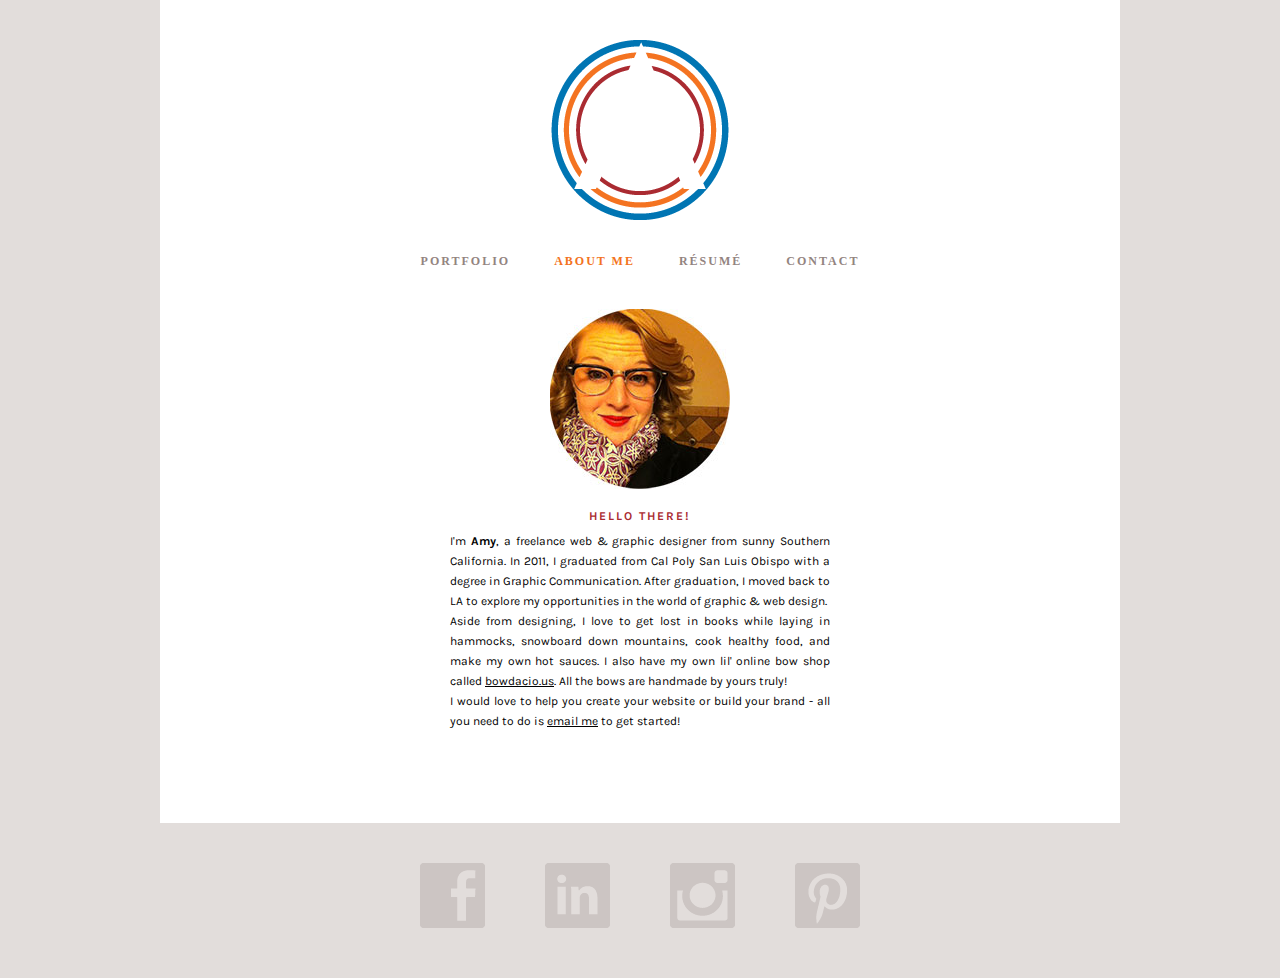
<file: about.html>
<!DOCTYPE html PUBLIC "-//W3C//DTD XHTML 1.0 Transitional//EN" "http://www.w3.org/TR/xhtml1/DTD/xhtml1-transitional.dtd">
<html xmlns="http://www.w3.org/1999/xhtml"><head>
<link href="style.css" rel="stylesheet" type="text/css">
<link href='http://fonts.googleapis.com/css?family=Karla:400,700' rel='stylesheet' type='text/css'>
<link rel="shortcut icon" href="ico/ice.ico">
<meta http-equiv="Content-Type" content="text/html; charset=UTF-8" />
<meta name="keywords" content="Graphic, Design, Web, Programmer, Art" />
<meta name="description" content="HI, I'm Amy, a web and graphic designer." />
<title>about a graphic designer named amy laun</title>
</head>

<body>

<div class="container">
  <div class="header"><a href="#"><img src="images/logo.png" alt="Amy Laun Design" width="180" height="180" style="margin:auto;"/></a> 
    <!-- end .header --></div>
  <div class="content">
  <div class="navbar"><!-- <a href="index.html">Home</a> -->
<a href="portfolio.html">Portfolio</a>
  <a href="#" class="active">About Me</a>
  <a href="resume.html">Résumé</a>
  <a href="contact.html">Contact</a>
  </div>
<div class="portimage">
</div>
<div class="maincopy">
    <h1>Hello There!</h1>
    <p>I'm <b>Amy</b>, a freelance web & graphic designer from sunny Southern California. In 2011, I graduated from Cal Poly San Luis Obispo with a degree in Graphic Communication. After graduation, I moved back to LA to explore my opportunities in the world of graphic & web design. <br />
Aside from designing, I love to get lost in books while laying in hammocks, snowboard down mountains, cook healthy food, and make my own hot sauces. I also have my own lil' online bow shop called <a href="http://www.bowdacio.us" target="_blank">bowdacio.us</a>. All the bows are handmade by yours truly!<br />
I would love to help you create your website or build your brand - all you need to do is <a href="mailto:amylaun@gmail.com"> email me</a> to get started!</p>
    </div>
    <!-- end .content --></div></div>
  <div class="footer">
  <ul id="navlist">
  <li class="ftlft" id="face"><a href="https://www.facebook.com/amy.laun" target="_blank"></a></li>
  <li class="ftlft" id="linked"><a href="http://www.linkedin.com/pub/amy-laun/1b/858/115/" target="_blank"></a></li>
  <li class="ftlft" id="insta"><a href="http://instagram.com/dandetiger" target="_blank"></a></li>
  <li class="ftlft" id="pin"><a href="http://www.pinterest.com/bowdaciously/" target="_blank"></a></li>
  </ul>
  
    <!-- end .footer --></div>
</body>
</html>
</file>
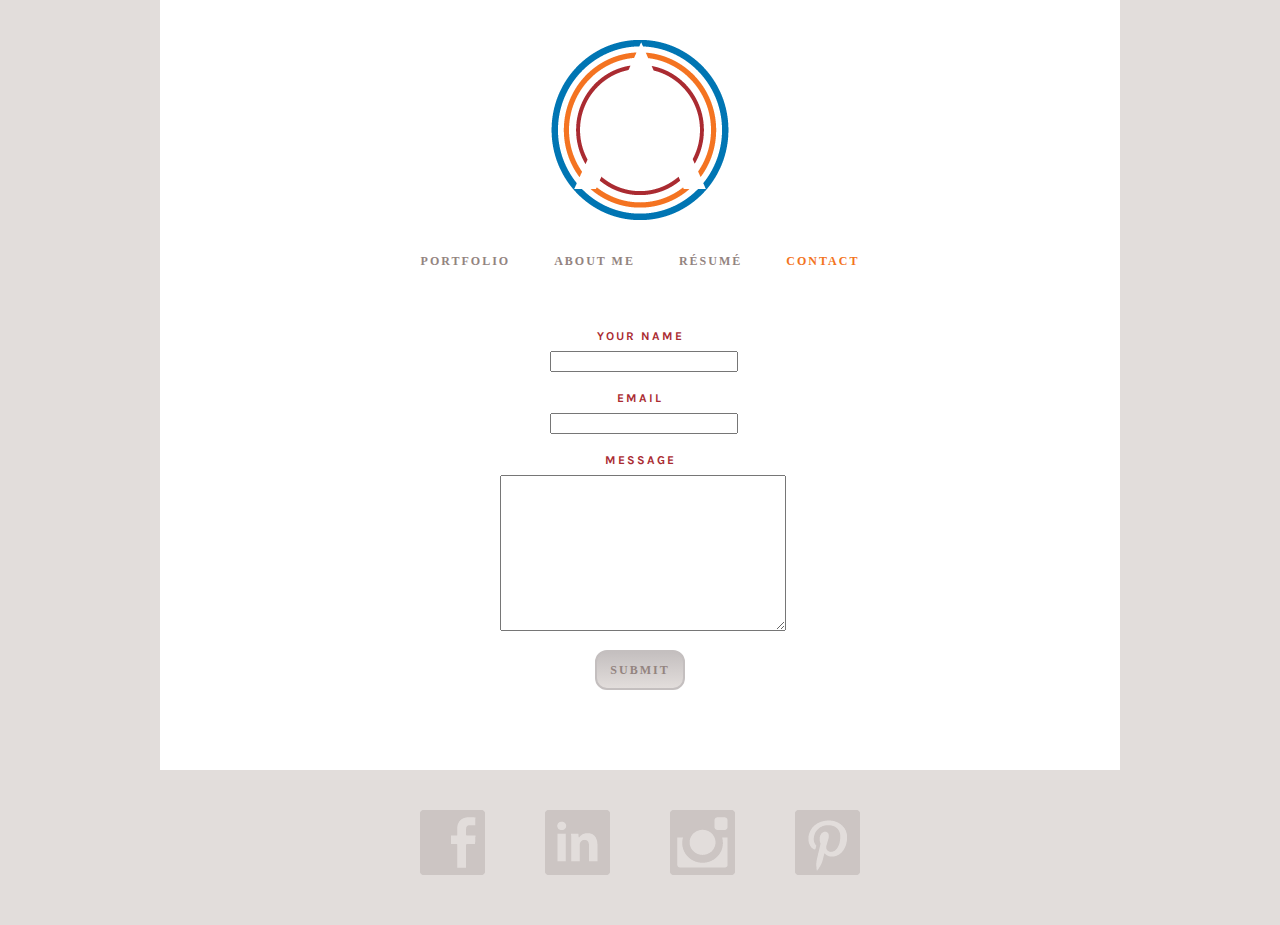
<file: contact.html>
<!DOCTYPE html PUBLIC "-//W3C//DTD XHTML 1.0 Transitional//EN" "http://www.w3.org/TR/xhtml1/DTD/xhtml1-transitional.dtd">
<html xmlns="http://www.w3.org/1999/xhtml"><head>
<link href="style.css" rel="stylesheet" type="text/css">
<link href='http://fonts.googleapis.com/css?family=Karla:400,700' rel='stylesheet' type='text/css'>
<link rel="shortcut icon" href="ico/ice.ico">
<meta http-equiv="Content-Type" content="text/html; charset=UTF-8" />
<meta name="keywords" content="Graphic, Design, Web, Programmer, Art" />
<meta name="description" content="HI, I'm Amy, a web and graphic designer." />
<title>contact a graphic designer named amy laun</title>
</head>

<body>

<div class="container">
  <div class="header"><a href="#"><img src="images/logo.png" alt="Amy Laun Design" width="180" height="180" style="margin:auto;"/></a> 
    <!-- end .header --></div>
  <div class="content">
  <div class="navbar"><!-- <a href="index.html">Home</a> -->
<a href="portfolio.html">Portfolio</a>
  <a href="about.html">About Me</a>
  <a href="resume.html">Résumé</a>
  <a href="#" class="active">Contact</a>
  </div>
<div class="maincopy">
<form method="post" name="contact_form" action="contact-form-handler.php">
<h1>Your Name</h1><input type="text" name="name" size="40"></br></br>
<h1>Email</h1><input type="text" name="email" size="40"></br></br>
<h1>Message</h1><textarea name="comment" rows="10" cols="40"></textarea></br></br>
<input type="submit" value="Submit" class="button">
</form> 
</div>
    <!-- end .content --></div></div>
  <div class="footer">
  <ul id="navlist">
  <li class="ftlft" id="face"><a href="https://www.facebook.com/amy.laun" target="_blank"></a></li>
  <li class="ftlft" id="linked"><a href="http://www.linkedin.com/pub/amy-laun/1b/858/115/" target="_blank"></a></li>
  <li class="ftlft" id="insta"><a href="http://instagram.com/dandetiger" target="_blank"></a></li>
  <li class="ftlft" id="pin"><a href="http://www.pinterest.com/bowdaciously/" target="_blank"></a></li>
  </ul>
  
    <!-- end .footer --></div>
</body>
</html>
</file>
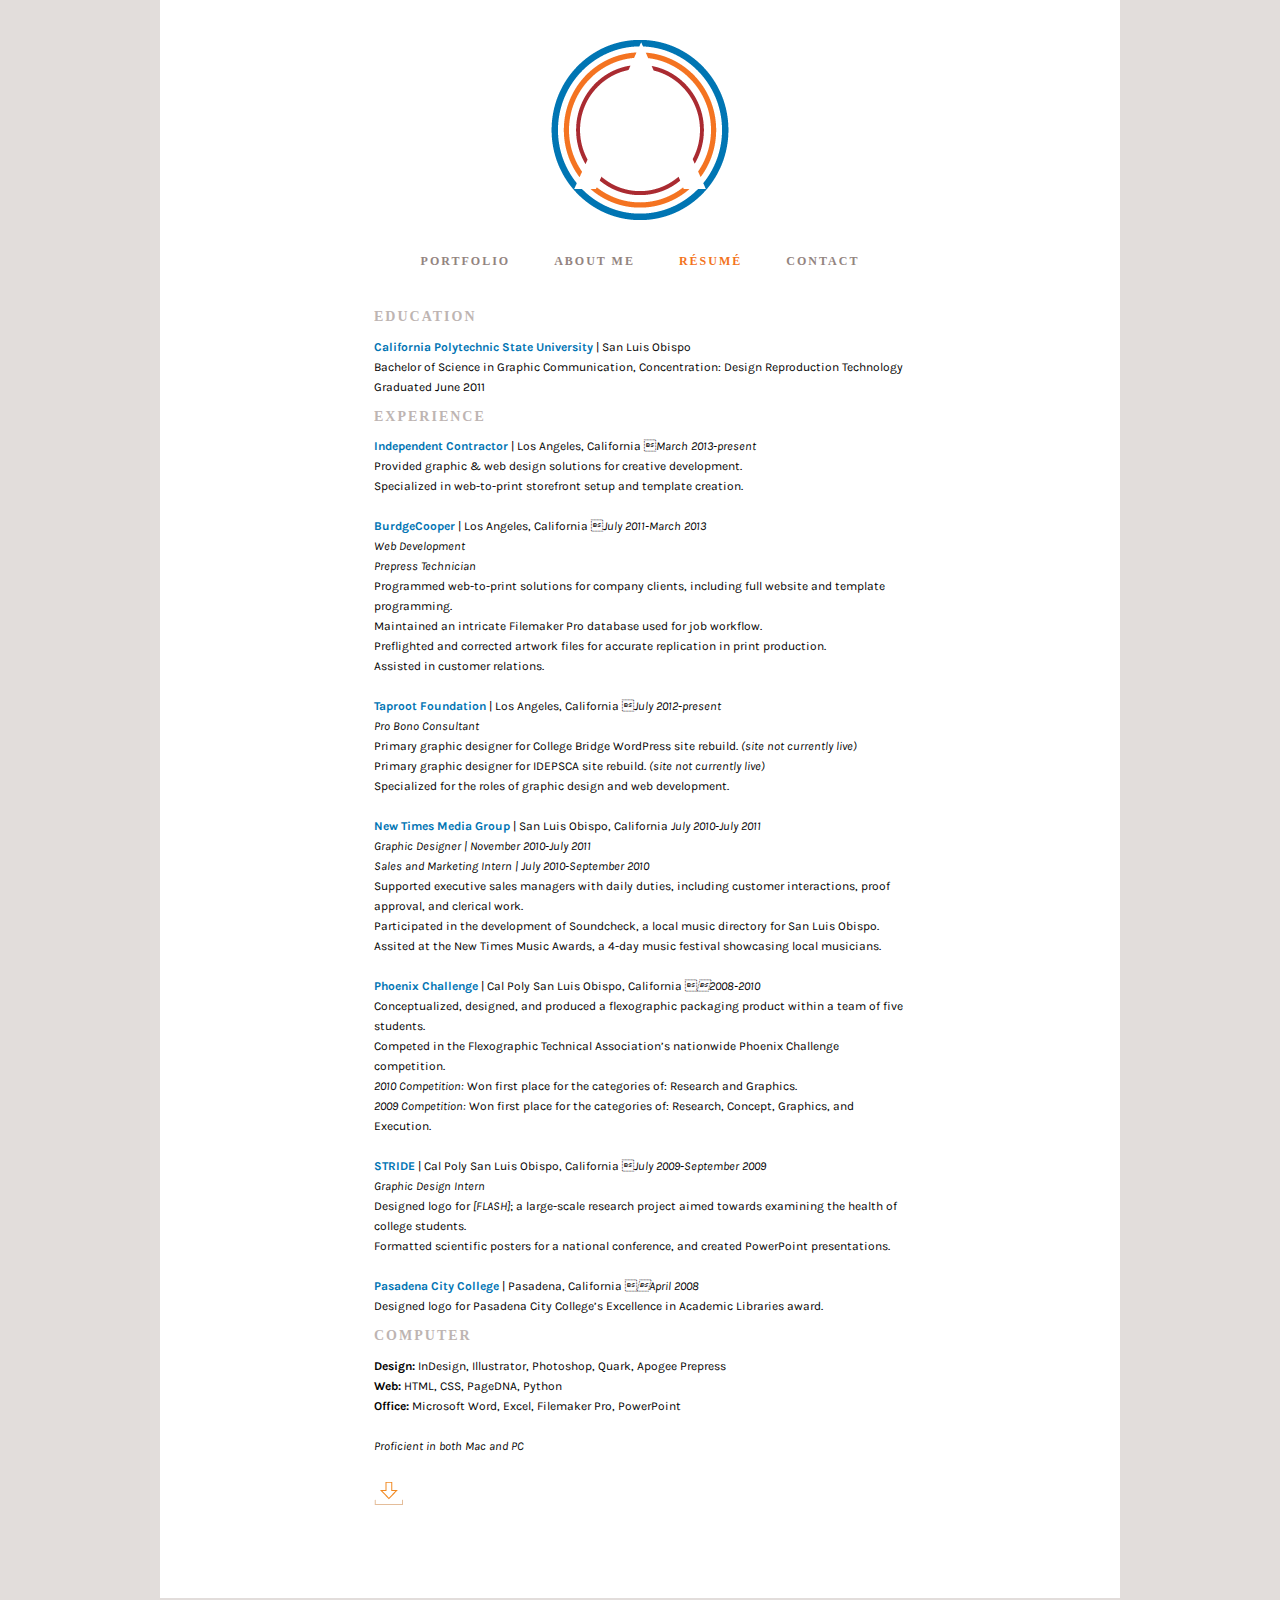
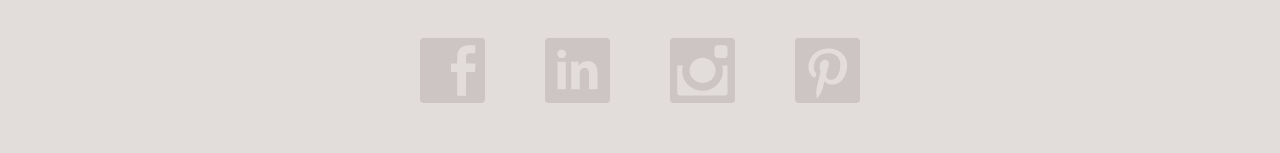
<file: resume.html>
<!DOCTYPE html PUBLIC "-//W3C//DTD XHTML 1.0 Transitional//EN" "http://www.w3.org/TR/xhtml1/DTD/xhtml1-transitional.dtd">
<html xmlns="http://www.w3.org/1999/xhtml"><head>
<link href="style.css" rel="stylesheet" type="text/css">
<link href='http://fonts.googleapis.com/css?family=Karla:400,700' rel='stylesheet' type='text/css'>
<link rel="shortcut icon" href="ico/ice.ico">
<meta http-equiv="Content-Type" content="text/html; charset=UTF-8" />
<meta name="keywords" content="Graphic, Design, Web, Programmer, Art" />
<meta name="description" content="HI, I'm Amy, a web and graphic designer." />
<title>a graphic designer named amy laun</title>
</head>

<body>

<div class="container">
  <div class="header"><a href="#"><img src="images/logo.png" alt="Amy Laun Design" width="180" height="180" style="margin:auto;"/></a> 
    <!-- end .header --></div>
  <div class="content">
  <div class="navbar"><!-- <a href="index.html">Home</a> -->
<a href="portfolio.html">Portfolio</a>
  <a href="about.html">About Me</a>
  <a href="#" class="active">Résumé</a>
  <a href="contact.html">Contact</a>
  </div>
<div class="resume">
<h2>Education</h2>
<p><a href="http://www.calpoly.edu/" target="_blank"><strong>California Polytechnic State University</strong></a> | San Luis Obispo<br>
        Bachelor of Science in Graphic Communication, Concentration: Design Reproduction Technology<br>
        Graduated June 2011
	</p>

<h2>Experience</h2>
	<p><strong><span style="color:#0074b3;">Independent Contractor</span></strong> | Los Angeles, California <em>March 2013-present</em><br>
        Provided graphic & web design solutions for creative development.<br>
        Specialized in web-to-print storefront setup and template creation.
<br />
<br />
<strong><a href="http://burdgecooper.com" target="_blank">BurdgeCooper</a></strong> | Los Angeles, California <em>July 2011-March 2013</em><br>
        <em>Web Development</em><br>
        <em>Prepress Technician</em><br>
        Programmed web-to-print solutions for company clients, including full website and template programming.<br>Maintained an intricate Filemaker Pro database used for job workflow.<br>Preflighted and corrected artwork files for accurate replication in print production. <br>Assisted in customer relations. 
<br />
<br />
<strong><a href="http://www.taprootfoundation.org" target="_blank">Taproot Foundation</a></strong> | Los Angeles, California <em>July 2012-present</em><br>
        <em>Pro Bono Consultant</em><br>
        Primary graphic designer for College Bridge WordPress site rebuild. <em>(site not currently live)</em><br />
		Primary graphic designer for IDEPSCA site rebuild. <em>(site not currently live)</em><br />
Specialized for the roles of graphic design and web development.<!-- br-->
<br />
<br />
<strong><a href="http://newtimesslo.com" target="_blank">New Times Media Group</a></strong> | San Luis Obispo, California <em>July 2010-July 2011</em><br>
        <em>Graphic Designer | November 2010-July 2011</em><br>
        <em>Sales and Marketing Intern | July 2010-September 2010</em><br>
        Supported executive sales managers with daily duties, including customer interactions, proof approval, and clerical work.<br> Participated in the development of Soundcheck, a local music directory for San Luis Obispo. <br>Assited at the New Times Music Awards, a 4-day music festival showcasing local musicians.
<br />
<br />
<strong><a href="http://www.phoenixchallenge.org/" target="_blank">Phoenix Challenge</a></strong> | Cal Poly San Luis Obispo, California <em>2008-2010</em><br>
        Conceptualized, designed, and produced a flexographic packaging product within a team of five students.<br> Competed in the Flexographic Technical Association’s nationwide Phoenix Challenge competition.<br><em>2010 Competition:</em> Won first place for the categories of: Research and Graphics.<br><em>2009 Competition:</em> Won first place for the categories of: Research, Concept, Graphics, and Execution.<br />
<br />
<strong><a href="http://www.stride.calpoly.edu" target="_blank">STRIDE</a></strong> | Cal Poly San Luis Obispo, California <em>July 2009-September 2009</em><br>
        <em>Graphic Design Intern</em><br>
        Designed logo for <em>[FLASH]</em>; a large-scale research project aimed towards examining the health of college students.<br> Formatted scientific posters for a national conference, and created PowerPoint presentations.<br />
<br />
<strong><a href="http://www.pasadena.edu/library" target="_blank">Pasadena City College</a></strong> |  Pasadena, California <em>April 2008</em><br>
        Designed logo for Pasadena City College’s Excellence in Academic Libraries award.<br>
      </p>

    <h2>Computer</h2>
      <p><b>Design:</b>  InDesign, Illustrator, Photoshop, Quark, Apogee Prepress<br> 
	     <b>Web:</b>  HTML, CSS, PageDNA, Python<br>
	     <b>Office:</b>  Microsoft Word, Excel, Filemaker Pro, PowerPoint
<br />
<br />
<em>Proficient in both Mac and PC</em><br /><br />
<a href="down/AmyLaun_Resume.pdf"><img src="images/download.png" /></a>
</p>
</div>

    <!-- end .content --></div></div>
  <div class="footer">
  <ul id="navlist">
  <li class="ftlft" id="face"><a href="https://www.facebook.com/amy.laun" target="_blank"></a></li>
  <li class="ftlft" id="linked"><a href="http://www.linkedin.com/pub/amy-laun/1b/858/115/" target="_blank"></a></li>
  <li class="ftlft" id="insta"><a href="http://instagram.com/dandetiger" target="_blank"></a></li>
  <li class="ftlft" id="pin"><a href="http://www.pinterest.com/bowdaciously/" target="_blank"></a></li>
  </ul>
  
    <!-- end .footer --></div>
</body>
</html>
</file>
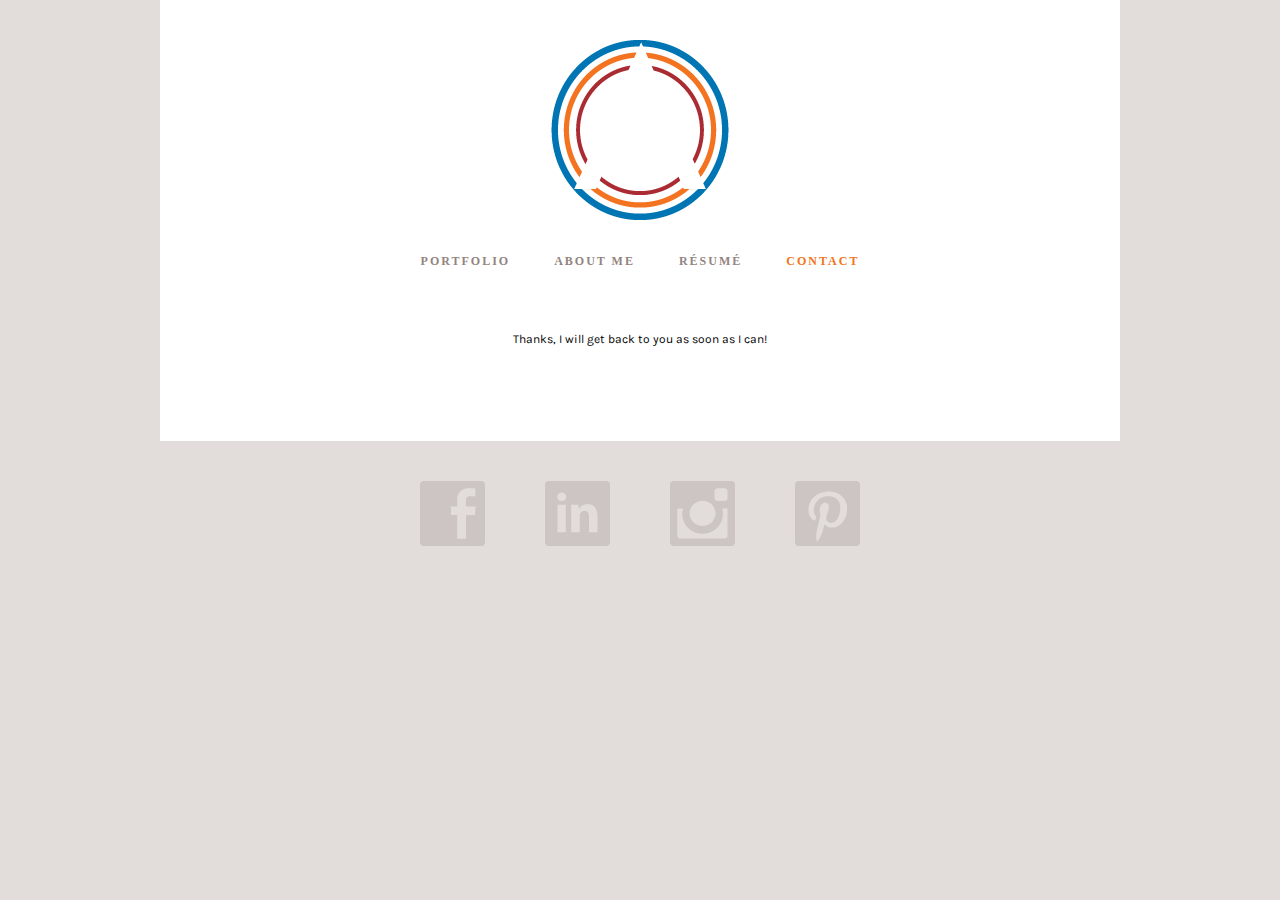
<file: thanks.html>
<!DOCTYPE html PUBLIC "-//W3C//DTD XHTML 1.0 Transitional//EN" "http://www.w3.org/TR/xhtml1/DTD/xhtml1-transitional.dtd">
<html xmlns="http://www.w3.org/1999/xhtml"><head>
<link href="style.css" rel="stylesheet" type="text/css">
<link href='http://fonts.googleapis.com/css?family=Karla:400,700' rel='stylesheet' type='text/css'>
<link rel="shortcut icon" href="ico/ice.ico">
<meta http-equiv="Content-Type" content="text/html; charset=UTF-8" />
<meta name="keywords" content="Graphic, Design, Web, Programmer, Art" />
<meta name="description" content="HI, I'm Amy, a web and graphic designer." />
<title>thanks from a graphic designer named amy laun</title>
</head>

<body>

<div class="container">
  <div class="header"><a href="#"><img src="images/logo.png" alt="Amy Laun Design" width="180" height="180" style="margin:auto;"/></a> 
    <!-- end .header --></div>
  <div class="content">
  <div class="navbar"><!-- <a href="index.html">Home</a> -->
<a href="portfolio.html">Portfolio</a>
  <a href="about.html">About Me</a>
  <a href="resume.html">Résumé</a>
  <a href="#" class="active">Contact</a>
  </div>
<div class="maincopy">
<p align="center">Thanks, I will get back to you as soon as I can!</p>
</div>
    <!-- end .content --></div></div>
  <div class="footer">
  <ul id="navlist">
  <li class="ftlft" id="face"><a href="https://www.facebook.com/amy.laun" target="_blank"></a></li>
  <li class="ftlft" id="linked"><a href="http://www.linkedin.com/pub/amy-laun/1b/858/115/" target="_blank"></a></li>
  <li class="ftlft" id="insta"><a href="http://instagram.com/dandetiger" target="_blank"></a></li>
  <li class="ftlft" id="pin"><a href="http://www.pinterest.com/bowdaciously/" target="_blank"></a></li>
  </ul>
  
    <!-- end .footer --></div>
</body>
</html>
</file>
<file: style.css>
@charset "UTF-8";
/* CSS Document */

/* Color Palatte 
Blue 		#0074b3
Red  		#aa2b31
Orange		#f37320
Brown		#93847f
*/

body {
	font-family: 'Karla', Verdana, Arial, Helvetica, sans-serif;
	background-color: #e2dddb;
	margin: 0;
	padding: 0;
	color: #000;
}

ul, ol, dl {
	padding: 0;
	margin: 0;
	list-style:none;
}
h1, h2, h3, h4, h5, h6, p {
	font-family: 'Karla', Verdana, Arial, Helvetica, sans-serif;
	margin-top: 0;
}

h1 {
	font-size:12px!important;
	font-weight:700!important;
	text-align:center;
	color:#aa2b31;
	letter-spacing:2px;
	text-transform:uppercase;
	font-size:11px;
	text-shadow:2px 2px rgba(255,255,255,0.5);
}

h2 {
	font-family:Garamond, Georgia, "Times New Roman", Times, serif;
	color:#93847f;
	text-transform:uppercase;
	font-size:14px;
	opacity:.6;
	letter-spacing:2px;
}

h3 {
	font-size:12px!important;
	font-weight:700!important;
	text-align:left;
	color:#000;
	font-size:11px;
	text-shadow:2px 2px rgba(255,255,255,0.5);
}


p {
	font-size:12px;
	line-height:20px;
}

.maincopy {
	width:380px;
	text-align:justify;
	margin:auto;
	margin-top:20px;
}

a img { 
	border: none;
}
a:link {
	color: black;
	text-decoration: underline;
}
a:visited {
	color: black;
	text-decoration: underline;
}
a:hover, a:active, a:focus { 
	text-decoration: none;
}

.container {
	width: 960px;
	background-color: #FFF;
	margin: 0 auto;
}

.header {
	background-color: transparent;
	text-align:center;
	padding-top:40px;
}

.content {
	padding:30px 60px 80px 60px;
	background-color: #FFF;
}

.navbar {
	margin:auto;
	padding-bottom:40px;
	width:840px;
	text-align:center;
}

.navbar a {
	font-family:Garamond, Georgia, "Times New Roman", Times, serif;
	font-weight:bold;
	color: #93847f;
	letter-spacing:2px;
	text-transform:uppercase;
	font-size:12px;
	text-shadow:2px 2px rgba(255,255,255,0.5);
	text-decoration:none;
	margin:0px 20px;
}

.navbar a:hover {
	color:#0074b3;
}

a.active {
	color:#f37320;
}

/* ~~ The footer ~~ */
.footer {
	padding:30px;
	background-color:#e2dddb;
	text-align:center;
	width:500px;
	margin:auto;
}

.footer a {
	width:65px!important;
	height:65px!important;
}

.ftlft {
	width:65px;
	height:65px;
	min-width:65px;
	float:left;
	margin:10px 30px 50px 30px;
}

#navlist li, #navlist a{height:65px;display:block;}

#linked {background:url('images/social_logo.png') 0px 0px;}
#linked:hover {background:url('images/social_logo.png') 0px -70px;}

#face {background:url('images/social_logo.png') -70px 0;}
#face:hover {background:url('images/social_logo.png') -70px -70px;}

#insta {background:url('images/social_logo.png') -140px 0;}
#insta:hover {background:url('images/social_logo.png') -140px -70px;}

#pin {background:url('images/social_logo.png') -210px 0;}
#pin:hover {background:url('images/social_logo.png') -210px -70px;}

.fltrt {  
	float: right;
	margin-left: 8px;
}
.fltlft { 
	float: left;
	margin-right: 8px;
}
.clearfloat { 
	clear:both;
	height:0;
	font-size: 1px;
	line-height: 0px;
}

/* PORTFOLIO */

.portimage {
	width:180px;
	height:180px;
	margin:auto;
	background-image:url(images/amy.jpg);
}

.portimage:hover {
	width:180px;
	height:180px;
	margin:auto;
	background-image:url(images/amy_gif.gif);
}

.portfolio {
	margin:auto;
	text-align:center;
}

.portfolio img{
	background-color:white;
	box-shadow:3px 3px 5px #93847f;
}

.floatleft {
	width: 425px;
	float: left;
	}

#portnav {
	list-style:none;
	float:left;
	overflow:hidden;
	height:100px;
	border-top: solid 1px #CCC;
	padding-top: 5px;
	padding-bottom:50px;
	width: 500px;
	}
#porttext {
	width: 500px;
	padding-top: 10px;
	}
	
#porttext p{
	color: #888;
	}

#slideshow {
	list-style:none;
	color:#fff;
	}
	
#slideshow span{
	display:none;
	}

#wrapper {
	width:506px;
	display:none;
	}
	
#wrapper * {
	margin:0; 
	padding:0;
	}

#fullsize {
	position:relative; 
	width:500px; 
	height:450px; 
	padding:2px; 
/*	border:1px solid #CCC; */
	background:#FFF;
	}

#information {
	position:relative;
	top: 320px;
	width: 500px;
	height: 0;
	background:#FFF;
	color: #000;
	overflow: hidden;
	z-index: 200;
	left: 0px;
	min-height:120px;
	padding-bottom:0px;
	padding-left:0px;
}

#information h3 {
	font-family: 'Karla', Verdana, Arial, Helvetica, sans-serif;
	font-weight:bold;
	font-weight:700;
	color:#aa2b31;
	letter-spacing:2px;
	text-transform:uppercase;
	font-size:11px;
	text-shadow:2px 2px rgba(255,255,255,0.5);
	margin:2px 0px;
	}

sublbl {
	font-family: 'Karla', Verdana, Arial, Helvetica, sans-serif;
	color:#000;
	line-height:20px;
	opacity:.5;
	}
	
#information p {
	font-family: 'Karla', Verdana, Arial, Helvetica, sans-serif;
	font-weight:400;
	font-size:12px;
	line-height:17px;
	color: #000;
	z-index:201;
	}

#image {
	width:500px
	}
	
#image img {
	position:absolute; 
	z-index:25; 
	width:auto;
	}
	
.imgnav {
	position:absolute; 
	width:25%; 
	height:300px; 
	cursor:pointer; 
	z-index:150;
	}
	
#imgprev {
	left:-60px; 
	background:url(images/left.png) left center no-repeat
	}
	
#imgnext {
	right:-60px;
	background:url(images/right.png) right center no-repeat
	}
	
#imglink {
	position:absolute; 
	height:306px; 
	width:100%; 
	z-index:100; 
	opacity:.4; 
	filter:alpha(opacity=40);
	}
	
.linkhover {
	background:url(images/link.gif) center center no-repeat;
	}
	
#thumbnails {
	margin-top:15px;
	margin-bottom:40px;
	width:700px;
	position:relative;
	left:-100px;
	}

#slideleft {
	float:left; 
	width:20px; 
	height:81px; 
	background:url(images/scroll-left.gif) center center no-repeat; background-color:#FFF;
	}
	
#slideright {
	float:right;
	width:20px; 
	height:81px;
	background:#FFF url(images/scroll-right.gif) center center no-repeat
	}

#slidearea {
	float:left;
	position:relative;
	width:650px; 
	margin-left:5px; 
	height:81px; 
	overflow:hidden
	}
	
#slider {
	position:absolute;
	left:0;
	height:81px
	}
	
#slider img {
	cursor:pointer; 
	border:1px solid #93847f; 
	padding:2px
	}
	
/* ---- RESUME ---- */

.resume {
	width:532px;
	margin:auto;
}

.resume a {
	text-decoration:none;
	color:#0074b3;
}

.resume a:hover {
	text-decoration:none;
	color:#f37320;
}

/* ---- CONTACT ---- */

input[type="text"], input[name="comment"] {
	width:180px;
	text-align:center;
	margin:0px 100px;
}

textarea {
	width:280px;
	margin:0px 50px;
}

input.button {
	font-family:Garamond, Georgia, "Times New Roman", Times, serif;
	font-weight:bold;
	color: #93847f;
	letter-spacing:2px;
	text-transform:uppercase;
	font-size:12px;
	text-align:center;
	width:90px;
	height:40px;
	margin:0px 145px;
	background: linear-gradient(#c4bfbf, #e2dddb);
	background: -webkit-gradient(linear, left top, left bottom, from(#c4bfbf), to(#e2dddb)); /* for webkit browsers */
	background: -moz-linear-gradient(top,  #c4bfbf, #e2dddb); /* for firefox 3.6+ */
	background: -ms-linear-gradient(#c4bfbf, #e2dddb);
	-pie-background: linear-gradient(#c4bfbf, #e2dddb);
	border: 2px solid #c4bfbf;
	-moz-border-radius: 1em;
	-webkit-border-radius: 1em;
	border-radius: 1em;
}

input.button:hover {
	background: linear-gradient(#aa9f9f, #e2dddb);
	background: -webkit-gradient(linear, left top, left bottom, from(#aa9f9f), to(#e2dddb)); /* for webkit browsers */
	background: -moz-linear-gradient(top,  #aa9f9f, #e2dddb); /* for firefox 3.6+ */
	background: -ms-linear-gradient(#aa9f9f, #e2dddb);
	-pie-background: linear-gradient(#aa9f9f, #e2dddb);
	color:white;
}
</file>
